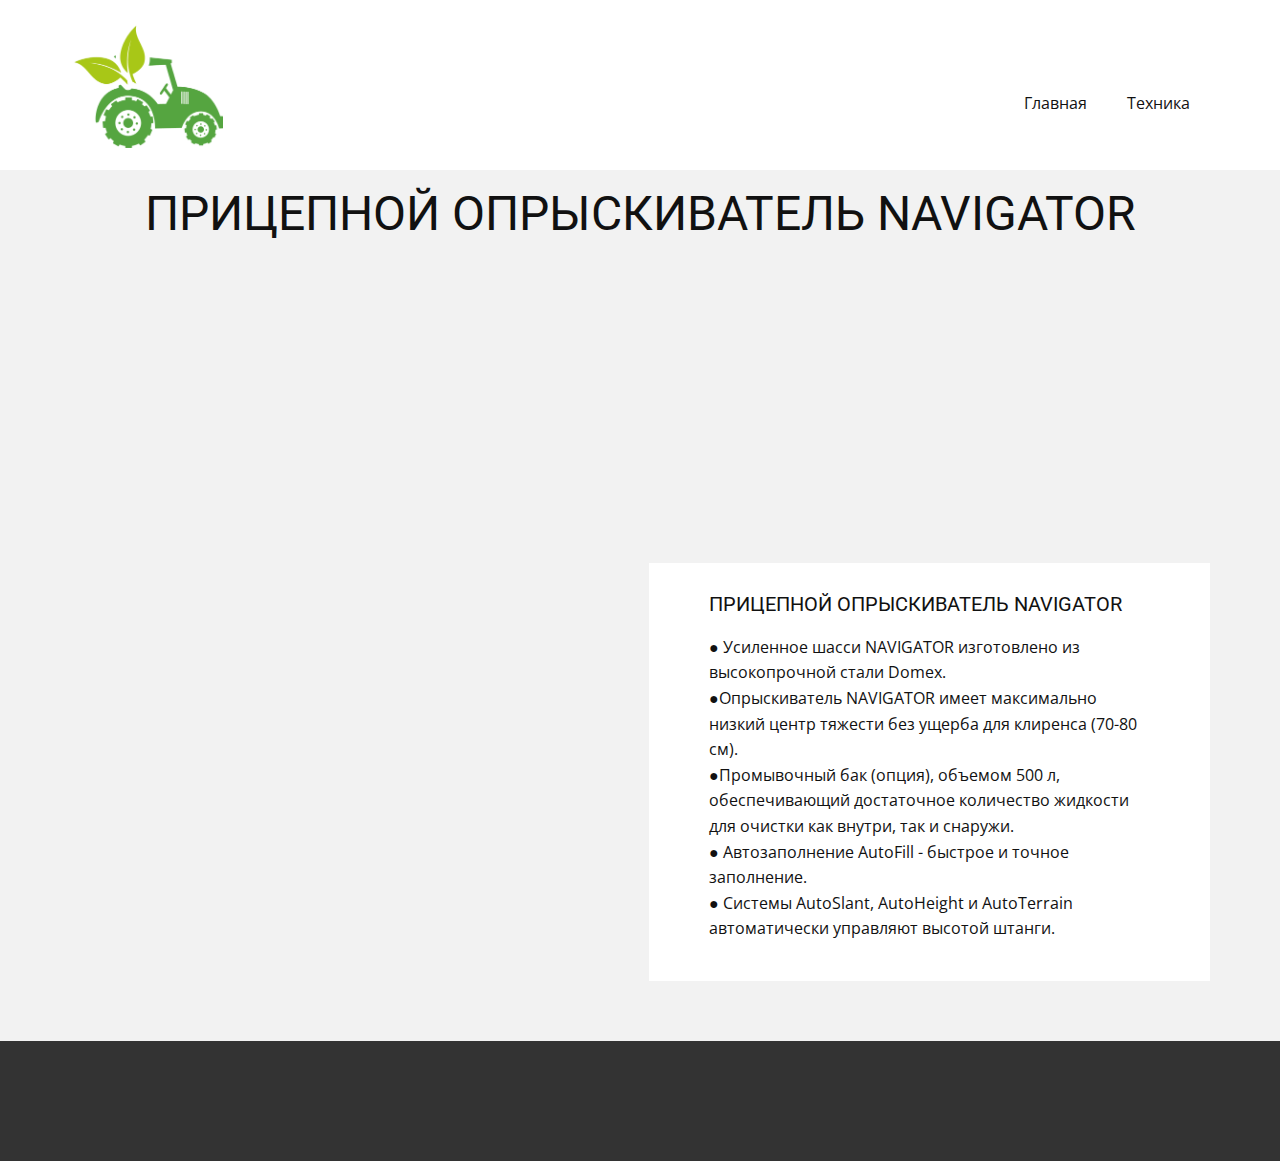
<file: Карточка-товара.html>
<!DOCTYPE html>
<html style="font-size: 16px;" lang="ru"><head>
    <meta name="viewport" content="width=device-width, initial-scale=1.0">
    <meta charset="utf-8">
    <meta name="keywords" content="Sample Headline">
    <meta name="description" content="">
    <title>Карточка товара</title>
    <link rel="stylesheet" href="nicepage.css" media="screen">
<link rel="stylesheet" href="nicepage-site.css" media="screen">
<link rel="stylesheet" href="Карточка-товара.css" media="screen">
    <script class="u-script" type="text/javascript" src="jquery-3.5.1.min.js" defer=""></script>
    <script class="u-script" type="text/javascript" src="nicepage.js" defer=""></script>
    <meta name="generator" content="Nicepage 7.1.0, nicepage.com">
    <link id="u-theme-google-font" rel="stylesheet" href="https://fonts.googleapis.com/css?family=Roboto:100,100i,300,300i,400,400i,500,500i,700,700i,900,900i|Open+Sans:300,300i,400,400i,500,500i,600,600i,700,700i,800,800i">
    
    
    
    <meta name="theme-color" content="#478ac9">
    <meta property="og:title" content="Карточка товара">
    <meta property="og:type" content="website">
  </head>
  <body data-path-to-root="/" data-include-products="true" class="u-body u-xl-mode" data-lang="ru"><header class="u-clearfix u-header u-header" id="sec-83bd"><div class="u-clearfix u-sheet u-sheet-1">
        <a href="Карточка-товара.html#" class="u-image u-logo u-image-1" data-image-width="640" data-image-height="527">
          <img src="images/pngwing.com.png" class="u-logo-image u-logo-image-1">
        </a>
        <nav class="u-menu u-menu-one-level u-offcanvas u-menu-1">
          <div class="menu-collapse" style="font-size: 1rem; letter-spacing: 0px;">
            <a class="u-button-style u-custom-left-right-menu-spacing u-custom-padding-bottom u-custom-top-bottom-menu-spacing u-hamburger-link u-nav-link u-text-active-palette-1-base u-text-hover-palette-2-base" href="Карточка-товара.html#">
              <svg class="u-svg-link" viewBox="0 0 24 24"><use xlink:href="#menu-hamburger"></use></svg>
              <svg class="u-svg-content" version="1.1" id="menu-hamburger" viewBox="0 0 16 16" x="0px" y="0px" xmlns:xlink="http://www.w3.org/1999/xlink" xmlns="http://www.w3.org/2000/svg"><g><rect y="1" width="16" height="2"></rect><rect y="7" width="16" height="2"></rect><rect y="13" width="16" height="2"></rect>
</g></svg>
            </a>
          </div>
          <div class="u-custom-menu u-nav-container">
            <ul class="u-nav u-unstyled u-nav-1"><li class="u-nav-item"><a class="u-button-style u-nav-link u-text-active-palette-1-base u-text-hover-palette-2-base" href="index.html" style="padding: 10px 20px;">Главная</a>
</li><li class="u-nav-item"><a class="u-button-style u-nav-link u-text-active-palette-1-base u-text-hover-palette-2-base" href="Техника.html" style="padding: 10px 20px;">Техника</a>
</li></ul>
          </div>
          <div class="u-custom-menu u-nav-container-collapse">
            <div class="u-black u-container-style u-inner-container-layout u-opacity u-opacity-95 u-sidenav">
              <div class="u-inner-container-layout u-sidenav-overflow">
                <div class="u-menu-close"></div>
                <ul class="u-align-center u-nav u-popupmenu-items u-unstyled u-nav-2"><li class="u-nav-item"><a class="u-button-style u-nav-link" href="index.html">Главная</a>
</li><li class="u-nav-item"><a class="u-button-style u-nav-link" href="Техника.html">Техника</a>
</li></ul>
              </div>
            </div>
            <div class="u-black u-menu-overlay u-opacity u-opacity-70"></div>
          </div>
        </nav>
      </div></header>
    <section class="u-clearfix u-container-align-center u-grey-5 u-section-1" id="sec-bc74">
      <div class="u-clearfix u-sheet u-sheet-1">
        <h2 class="u-text u-text-default u-text-1"> ПРИЦЕПНОЙ ОПРЫСКИВАТЕЛЬ NAVIGATOR</h2>
        <div class="data-layout-selected u-clearfix u-expanded-width u-gutter-18 u-layout-wrap u-layout-wrap-1">
          <div class="u-gutter-0 u-layout">
            <div class="u-layout-row">
              <div class="u-size-30 u-size-60-md">
                <div class="u-layout-row">
                  <div class="u-align-left u-container-align-left u-container-style u-image u-layout-cell u-left-cell u-size-60 u-image-1" src="" data-image-width="1280" data-image-height="853">
                    <div class="u-container-layout u-valign-middle u-container-layout-1" src=""></div>
                  </div>
                </div>
              </div>
              <div class="u-size-30 u-size-60-md">
                <div class="u-layout-col">
                  <div class="u-align-left u-container-align-left u-container-style u-image u-layout-cell u-right-cell u-size-40 u-image-2" data-image-width="1280" data-image-height="853">
                    <div class="u-container-layout u-valign-middle u-container-layout-2" src=""></div>
                  </div>
                  <div class="u-align-left u-container-align-left u-container-style u-layout-cell u-right-cell u-size-20 u-white u-layout-cell-3" src="">
                    <div class="u-container-layout u-container-layout-3">
                      <h2 class="u-align-left u-text u-text-default u-text-2"> ПРИЦЕПНОЙ ОПРЫСКИВАТЕЛЬ NAVIGATOR</h2>
                      <p class="u-align-left u-text u-text-3"> ● Усиленное шасси NAVIGATOR изготовлено из высокопрочной стали Domex.<br>●Опрыскиватель NAVIGATOR имеет максимально низкий центр тяжести без ущерба для клиренса (70-80 см).<br>●Промывочный бак (опция), объемом 500 л, обеспечивающий достаточное количество жидкости для очистки как внутри, так и снаружи.<br>● Автозаполнение AutoFill - быстрое и точное заполнение.&nbsp;<br>● Системы AutoSlant, AutoHeight и AutoTerrain автоматически управляют высотой штанги.<br>
                      </p>
                    </div>
                  </div>
                </div>
              </div>
            </div>
          </div>
        </div>
      </div>
    </section>
    
    
    
    <footer class="u-align-center u-clearfix u-container-align-center u-footer u-grey-80 u-footer" id="sec-c51b"><div class="u-clearfix u-sheet u-sheet-1"></div></footer>
  
  
</body></html>
</file>
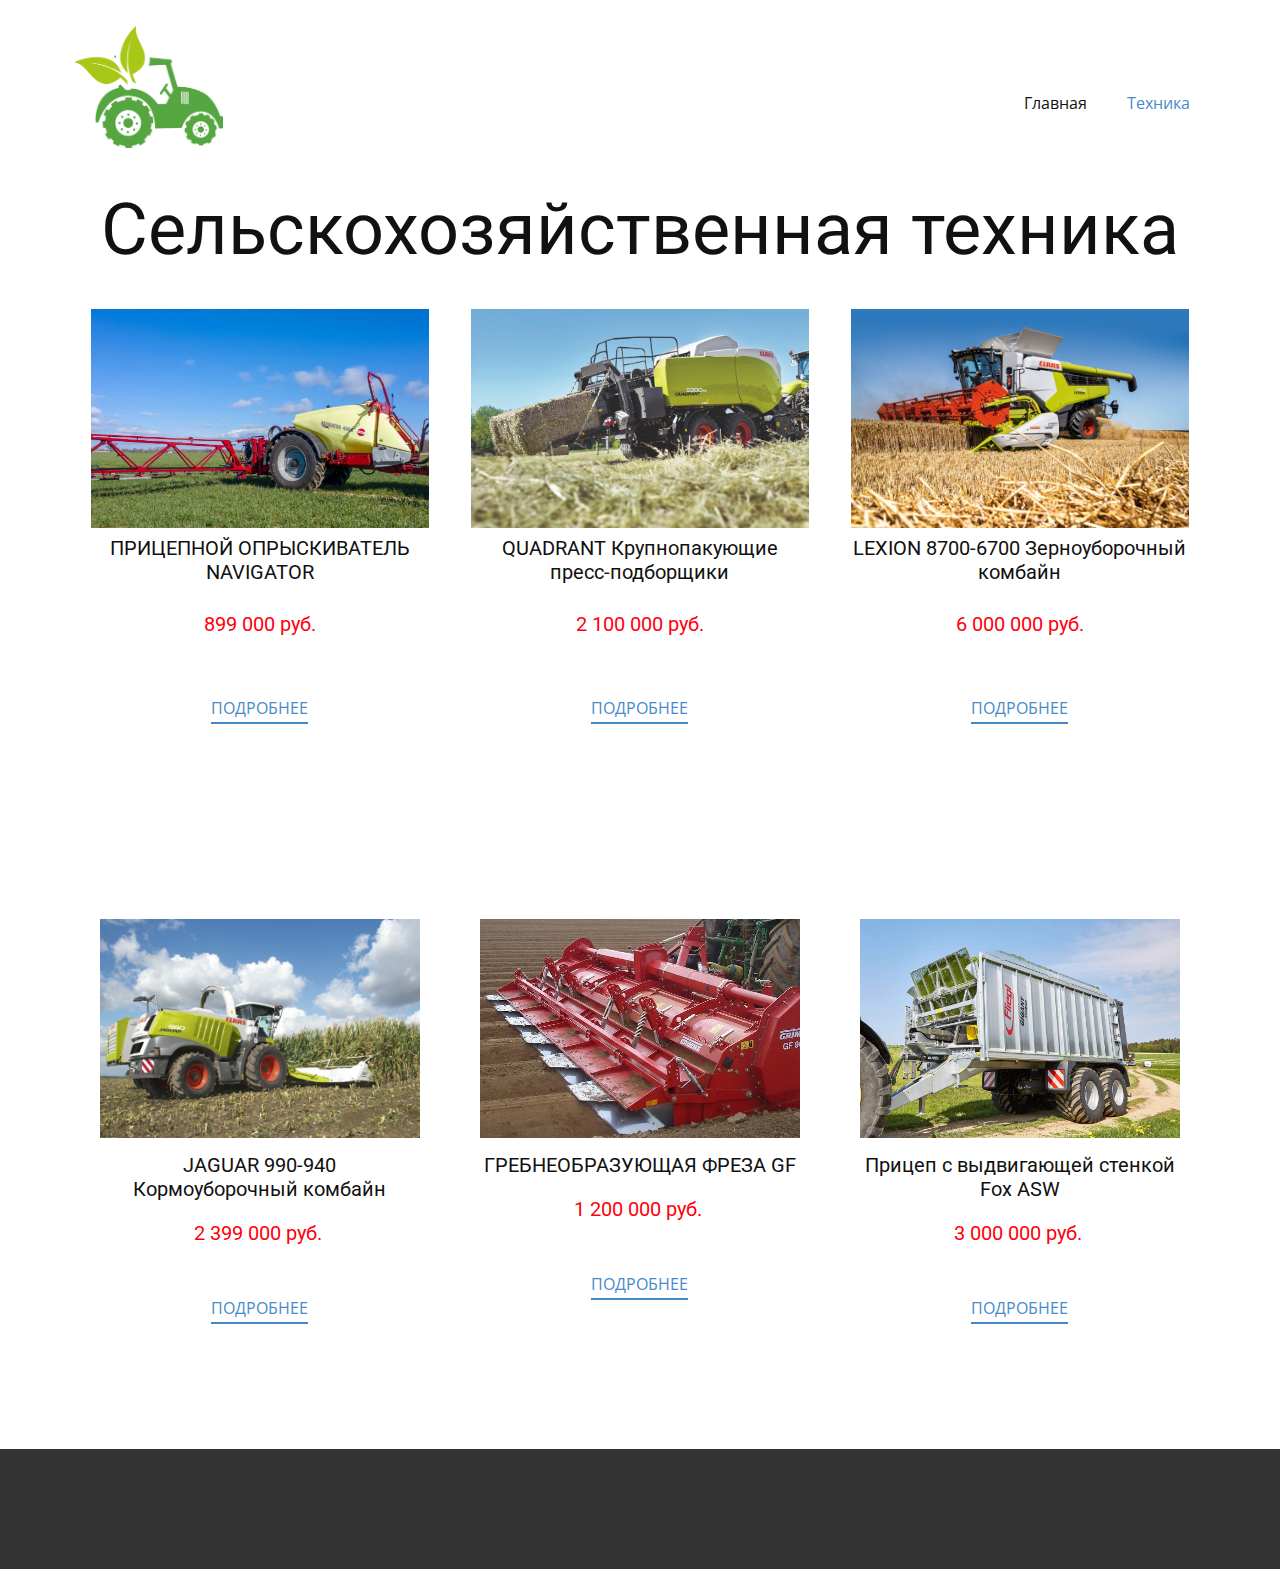
<file: Техника.html>
<!DOCTYPE html>
<html style="font-size: 16px;" lang="ru"><head>
    <meta name="viewport" content="width=device-width, initial-scale=1.0">
    <meta charset="utf-8">
    <meta name="keywords" content="Сельскохозяйственная техника​">
    <meta name="description" content="">
    <title>Техника</title>
    <link rel="stylesheet" href="nicepage.css" media="screen">
<link rel="stylesheet" href="nicepage-site.css" media="screen">
<link rel="stylesheet" href="Техника.css" media="screen">
    <script class="u-script" type="text/javascript" src="jquery-3.5.1.min.js" defer=""></script>
    <script class="u-script" type="text/javascript" src="nicepage.js" defer=""></script>
    <meta name="generator" content="Nicepage 7.1.0, nicepage.com">
    <link id="u-theme-google-font" rel="stylesheet" href="https://fonts.googleapis.com/css?family=Roboto:100,100i,300,300i,400,400i,500,500i,700,700i,900,900i|Open+Sans:300,300i,400,400i,500,500i,600,600i,700,700i,800,800i">
    
    
    
    
    
    <meta name="theme-color" content="#478ac9">
    <meta property="og:title" content="Техника">
    <meta property="og:type" content="website">
  </head>
  <body data-path-to-root="/" data-include-products="true" class="u-body u-xl-mode" data-lang="ru"><header class="u-clearfix u-header u-header" id="sec-83bd"><div class="u-clearfix u-sheet u-sheet-1">
        <a href="Техника.html#" class="u-image u-logo u-image-1" data-image-width="640" data-image-height="527">
          <img src="images/pngwing.com.png" class="u-logo-image u-logo-image-1">
        </a>
        <nav class="u-menu u-menu-one-level u-offcanvas u-menu-1">
          <div class="menu-collapse" style="font-size: 1rem; letter-spacing: 0px;">
            <a class="u-button-style u-custom-left-right-menu-spacing u-custom-padding-bottom u-custom-top-bottom-menu-spacing u-hamburger-link u-nav-link u-text-active-palette-1-base u-text-hover-palette-2-base" href="Техника.html#">
              <svg class="u-svg-link" viewBox="0 0 24 24"><use xlink:href="#menu-hamburger"></use></svg>
              <svg class="u-svg-content" version="1.1" id="menu-hamburger" viewBox="0 0 16 16" x="0px" y="0px" xmlns:xlink="http://www.w3.org/1999/xlink" xmlns="http://www.w3.org/2000/svg"><g><rect y="1" width="16" height="2"></rect><rect y="7" width="16" height="2"></rect><rect y="13" width="16" height="2"></rect>
</g></svg>
            </a>
          </div>
          <div class="u-custom-menu u-nav-container">
            <ul class="u-nav u-unstyled u-nav-1"><li class="u-nav-item"><a class="u-button-style u-nav-link u-text-active-palette-1-base u-text-hover-palette-2-base" href="index.html" style="padding: 10px 20px;">Главная</a>
</li><li class="u-nav-item"><a class="u-button-style u-nav-link u-text-active-palette-1-base u-text-hover-palette-2-base" href="Техника.html" style="padding: 10px 20px;">Техника</a>
</li></ul>
          </div>
          <div class="u-custom-menu u-nav-container-collapse">
            <div class="u-black u-container-style u-inner-container-layout u-opacity u-opacity-95 u-sidenav">
              <div class="u-inner-container-layout u-sidenav-overflow">
                <div class="u-menu-close"></div>
                <ul class="u-align-center u-nav u-popupmenu-items u-unstyled u-nav-2"><li class="u-nav-item"><a class="u-button-style u-nav-link" href="index.html">Главная</a>
</li><li class="u-nav-item"><a class="u-button-style u-nav-link" href="Техника.html">Техника</a>
</li></ul>
              </div>
            </div>
            <div class="u-black u-menu-overlay u-opacity u-opacity-70"></div>
          </div>
        </nav>
      </div></header>
    <section class="u-clearfix u-container-align-center u-section-1" id="sec-2c53">
      <div class="u-clearfix u-sheet u-valign-middle u-sheet-1">
        <h1 class="u-text u-text-default u-text-1">Сельскохозяйственная техника </h1>
        <div class="u-expanded-width u-list u-list-1">
          <div class="u-repeater u-repeater-1">
            <div class="u-container-style u-list-item u-repeater-item">
              <div class="u-container-layout u-similar-container u-container-layout-1">
                <img alt="img" class="u-expanded-width u-image u-image-default u-image-1" data-image-width="1280" data-image-height="767" src="images/v-galereyu_8_.jpg">
                <h4 class="u-align-center u-text u-text-default u-text-2"> ПРИЦЕПНОЙ ОПРЫСКИВАТЕЛЬ NAVIGATOR</h4>
                <h5 class="u-text u-text-custom-color-1 u-text-default u-text-3">899 000 руб. </h5>
                <a href="Карточка-товара.html" class="u-active-none u-border-2 u-border-no-left u-border-no-right u-border-no-top u-border-palette-1-base u-btn u-btn-rectangle u-button-style u-hover-none u-none u-btn-1">ПОДРОБНЕЕ </a>
              </div>
            </div>
            <div class="u-container-style u-list-item u-repeater-item">
              <div class="u-container-layout u-similar-container u-container-layout-2">
                <img alt="88" class="u-expanded-width u-image u-image-default u-image-2" data-image-width="900" data-image-height="675" src="images/88f.jpg">
                <h4 class="u-align-center u-text u-text-default u-text-4"> QUADRANT Крупнопакующие пресс-подборщики</h4>
                <h5 class="u-text u-text-custom-color-1 u-text-default u-text-5">2 100 000 руб. </h5>
                <a href="Техника.html" class="u-active-none u-border-2 u-border-no-left u-border-no-right u-border-no-top u-border-palette-1-base u-btn u-btn-rectangle u-button-style u-hover-none u-none u-btn-2"> ПОДРОБНЕЕ </a>
              </div>
            </div>
            <div class="u-container-style u-list-item u-repeater-item">
              <div class="u-container-layout u-similar-container u-container-layout-3">
                <img alt="img" class="u-expanded-width u-image u-image-default u-image-3" data-image-width="800" data-image-height="570" src="images/382072.jpg">
                <h4 class="u-align-center u-text u-text-default u-text-6"> LEXION 8700-6700 Зерноуборочный комбайн</h4>
                <h5 class="u-text u-text-custom-color-1 u-text-default u-text-7">6 000 000 руб. </h5>
                <a href="Техника.html" class="u-active-none u-border-2 u-border-no-left u-border-no-right u-border-no-top u-border-palette-1-base u-btn u-btn-rectangle u-button-style u-hover-none u-none u-btn-3"> ПОДРОБНЕЕ </a>
              </div>
            </div>
          </div>
        </div>
      </div>
    </section>
    <section class="u-clearfix u-container-align-center u-section-2" id="carousel_3ac6">
      <div class="u-clearfix u-sheet u-valign-middle u-sheet-1">
        <div class="u-expanded-width u-list u-list-1">
          <div class="u-repeater u-repeater-1">
            <div class="u-container-style u-list-item u-repeater-item">
              <div class="u-container-layout u-similar-container u-container-layout-1">
                <img alt="img" class="u-expanded-width u-image u-image-default u-image-1" data-image-width="1500" data-image-height="1001" src="images/215607_datarawrgb_data.jpg">
                <h4 class="u-align-center u-text u-text-default u-text-1"> JAGUAR 990-940 Кормоуборочный комбайн</h4>
                <h5 class="u-text u-text-custom-color-1 u-text-2">2 399 000 руб. </h5>
                <a href="Техника.html" class="u-active-none u-border-2 u-border-no-left u-border-no-right u-border-no-top u-border-palette-1-base u-btn u-btn-rectangle u-button-style u-hover-none u-none u-btn-1"> ПОДРОБНЕЕ </a>
              </div>
            </div>
            <div class="u-container-style u-list-item u-repeater-item">
              <div class="u-container-layout u-similar-container u-container-layout-2">
                <img alt="img" class="u-expanded-width u-image u-image-default u-image-2" data-image-width="782" data-image-height="437" src="images/GF-75_6-_1_.JPG">
                <h4 class="u-align-center u-text u-text-default u-text-3"> ГРЕБНЕОБРАЗУЮЩАЯ ФРЕЗА GF</h4>
                <h5 class="u-text u-text-custom-color-1 u-text-4">1 200 000 руб. </h5>
                <a href="Техника.html" class="u-active-none u-border-2 u-border-no-left u-border-no-right u-border-no-top u-border-palette-1-base u-btn u-btn-rectangle u-button-style u-hover-none u-none u-btn-2"> ПОДРОБНЕЕ </a>
              </div>
            </div>
            <div class="u-container-style u-list-item u-repeater-item">
              <div class="u-container-layout u-similar-container u-container-layout-3">
                <img alt="img" class="u-expanded-width u-image u-image-default u-image-3" data-image-width="1186" data-image-height="806" src="images/PH8A8791-_1_.jpg">
                <h4 class="u-align-center u-text u-text-default u-text-5"> Прицеп с выдвигающей стенкой Fox ASW</h4>
                <h5 class="u-text u-text-custom-color-1 u-text-6">3 000 000 руб. </h5>
                <a href="Техника.html" class="u-active-none u-border-2 u-border-no-left u-border-no-right u-border-no-top u-border-palette-1-base u-btn u-btn-rectangle u-button-style u-hover-none u-none u-btn-3"> ПОДРОБНЕЕ </a>
              </div>
            </div>
          </div>
        </div>
      </div>
    </section>
    
    
    
    <footer class="u-align-center u-clearfix u-container-align-center u-footer u-grey-80 u-footer" id="sec-c51b"><div class="u-clearfix u-sheet u-sheet-1"></div></footer>
    
  
</body></html>
</file>
